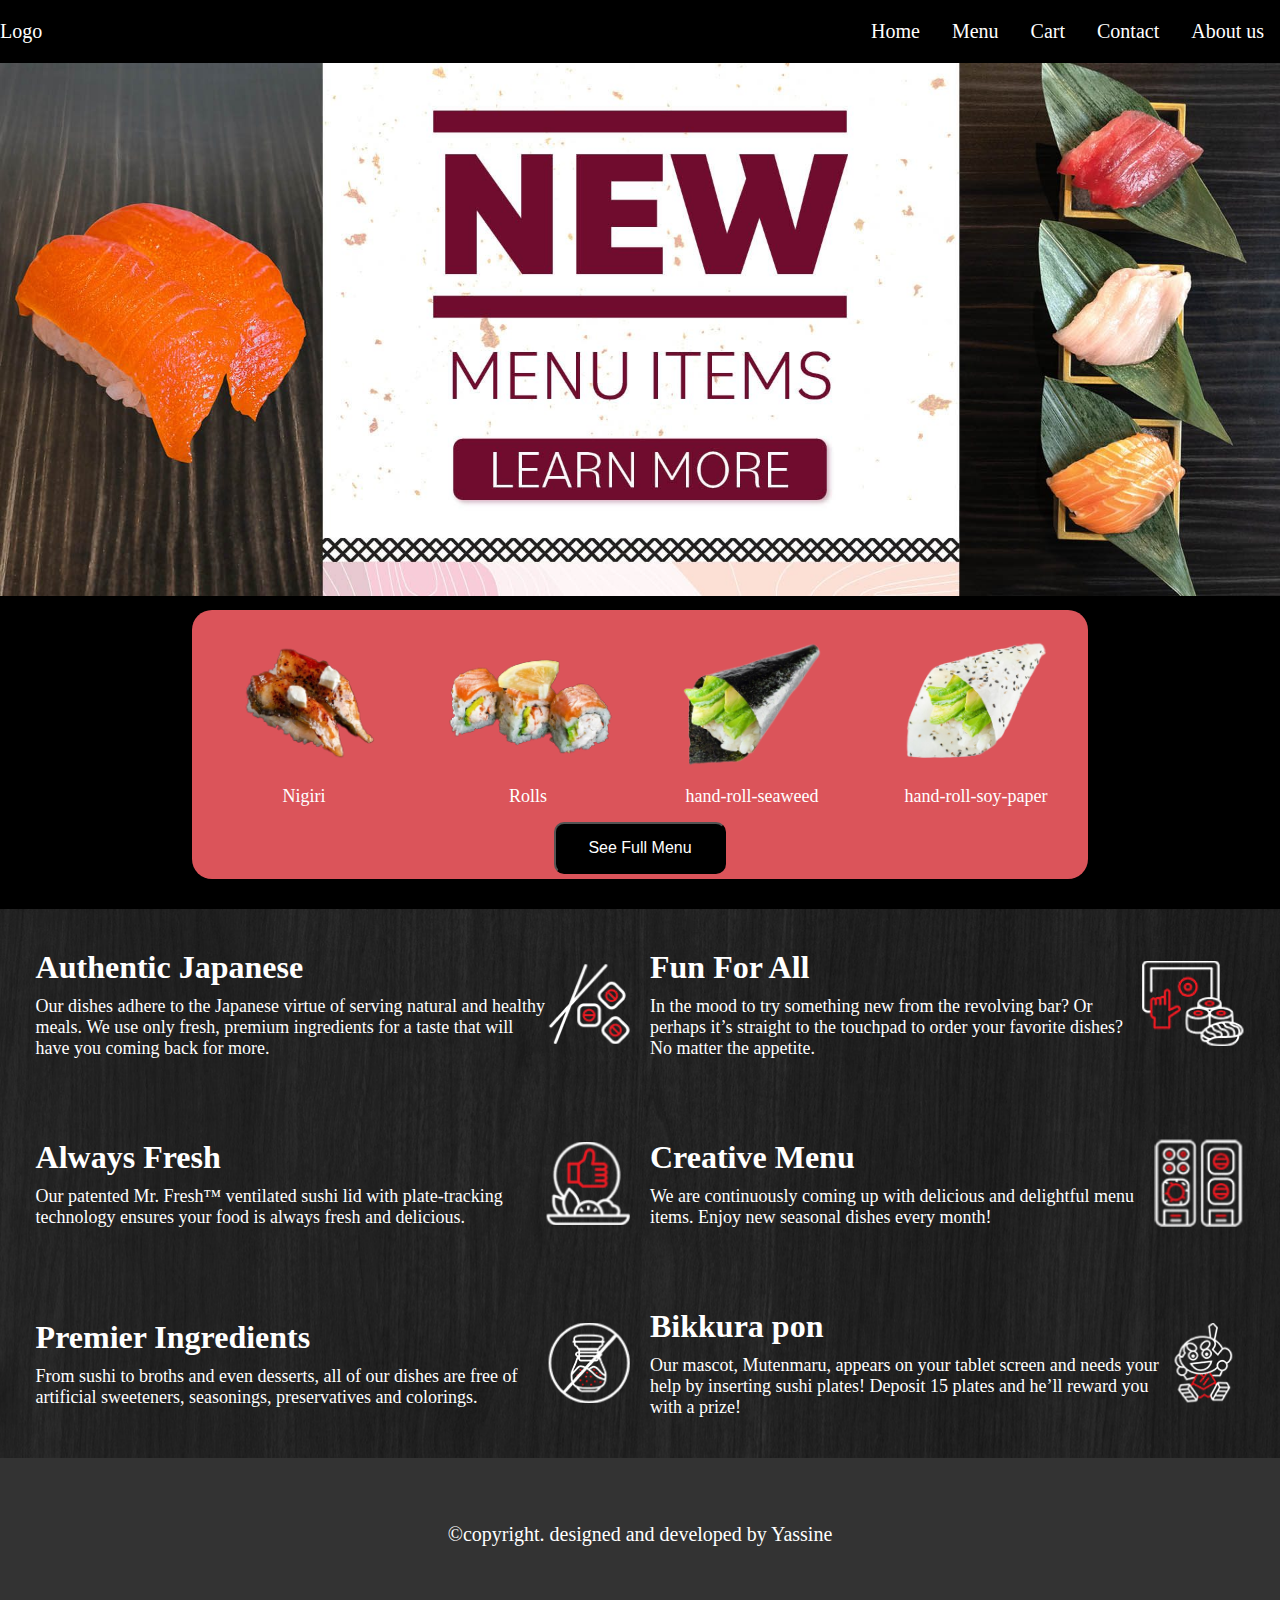
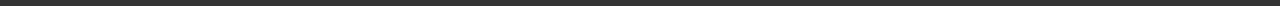
<file: index.html>
<!DOCTYPE html>  
<html>  
<head>  
    <meta charset="UTF-8">
    <meta http-equiv="X-UA-Compatible" content="IE=edge">
    <meta name="viewport" content="width=device-width, initial-scale=1.0"> 
    <link rel="stylesheet" href="styles.css">
    <title>  Hitaka Restaurant </title>   
</head>  
<body> 

    <div class="navbar">
        <div class="logo">
            <a href="./index.html">Logo</a>
        </div>

        <!-- media query houmburger button start -->
        <a href="#" class="toggle-button">
            <span class="bar"></span>
            <span class="bar"></span>
            <span class="bar"></span>
        </a>
            <!-- media query houmburger button end -->
            
        <div class="navbar-items">
            <ul>
                <li><a href="./index.html">Home</a></li>
                <li><a href="./Menu.html">Menu</a></li>
                <li><a href="./Cart.html">Cart</a></li>
                <li><a href="./Contact.html">Contact</a></li>
                <li><a href="./About us.html">About us</a></li>
            </ul>
        </div>
    </div>
        <a href="./Menu.html">
        <img class="events"   src="./Source/image/new-menu-item-home-banner.jpg" >
        </a>

        
        <div class="menu-category-cta-contain">
            <div class="menu-category-cta1" >
                <li id="sushi">
                <img src="./Source/image/menu/1.png" >
                <span>Nigiri</span></li>
            </div>
    
            <div class="menu-category-cta1">
                <li id="sides" >
                <img src="./Source/image/menu/9.png" >
                    <span>Rolls</span></li>
            </div>
    
            <div class="menu-category-cta1">
                <li id="soup">
                <img src="./Source/image/menu/17.png" >
                <span>hand-roll-seaweed</span></li>
            </div>
    
            <div class="menu-category-cta1">
                <li  id="desserts" >
                <img src="./Source/image/menu/25.png" >
                <span>hand-roll-soy-paper</span></li>
            </div>
            <a href="./Menu.html"> <button class="seeAll">See Full Menu</button></a>
        
        </div>
    
    <!-- TEST EXPERIENCE -->

<div class="Hitaka-experience-container">
        <div class="Hitaka-experience">
            
            <div class="Hitaka-experience-article">
                <img src="./Source/image/Home/authentic japanese.png" alt="Sushi" title="Sushi">
                <div class="content">
                    <H1>Authentic Japanese</H1>
                <p>Our dishes adhere to the Japanese virtue of serving natural and healthy meals. We use only fresh, premium ingredients for a taste that will have you coming back for more.</p>
                </div>
            </div>

            <div class="Hitaka-experience-article">
                <img src="./Source/image/Home/fun for all.png" alt="Sides" title="Sides">
                <div class="content">
                    <H1>Fun For All</H1>
                <p>In the mood to try something new from the revolving bar? Or perhaps it’s straight to the touchpad to order your favorite dishes? No matter the appetite.</p>
                </div>
            </div>

        </div>


        <div class="Hitaka-experience">

            <div class="Hitaka-experience-article">
                <img src="./Source/image/Home/always fresh.png" alt="Soup & Noodles" title="Soup & Noodles">
                <div class="content">
                    <H1>Always Fresh</H1>
                <p>Our patented Mr. Fresh™ ventilated sushi lid with plate-tracking technology ensures your food is always fresh and delicious.</p>
                </div>
            </div>

            <div class="Hitaka-experience-article">
                <img src="./Source/image/Home/creative menu.png" alt="Desserts" title="Desserts">
                <div class="content">
                    <H1>Creative Menu</H1>
                <p>We are continuously coming up with delicious and delightful menu items. Enjoy new seasonal dishes every month!</p>
                </div>
            </div>

        </div>

        <div class="Hitaka-experience">

            <div class="Hitaka-experience-article">
                <img src="./Source/image/Home/primier ingredients.png" alt="Soup & Noodles" title="Soup & Noodles">
                <div class="content">
                    <H1>Premier Ingredients</H1>
                <p>From sushi to broths and even desserts, all of our dishes are free of artificial sweeteners, seasonings, preservatives and colorings.</p>
                </div>
            </div>

            <div class="Hitaka-experience-article">
                <img src= "./Source/image/Home/hitaka pon.png    " alt="Desserts" title="Desserts">
                <div class="content">
                    <H1>Bikkura pon</H1>
                <p>Our mascot, Mutenmaru, appears on your tablet screen and needs your help by inserting sushi plates! Deposit 15 plates and he’ll reward you with a prize!</p>
                </div>
            </div>

        </div>

    </div>

    <div class="ft1">
        <P class="about-text2">
            ©copyright. designed and developed by Yassine
        </P>
        
    </div>

    <script src="humbergerbutton.js"></script>

</body>  
</html>
</file>
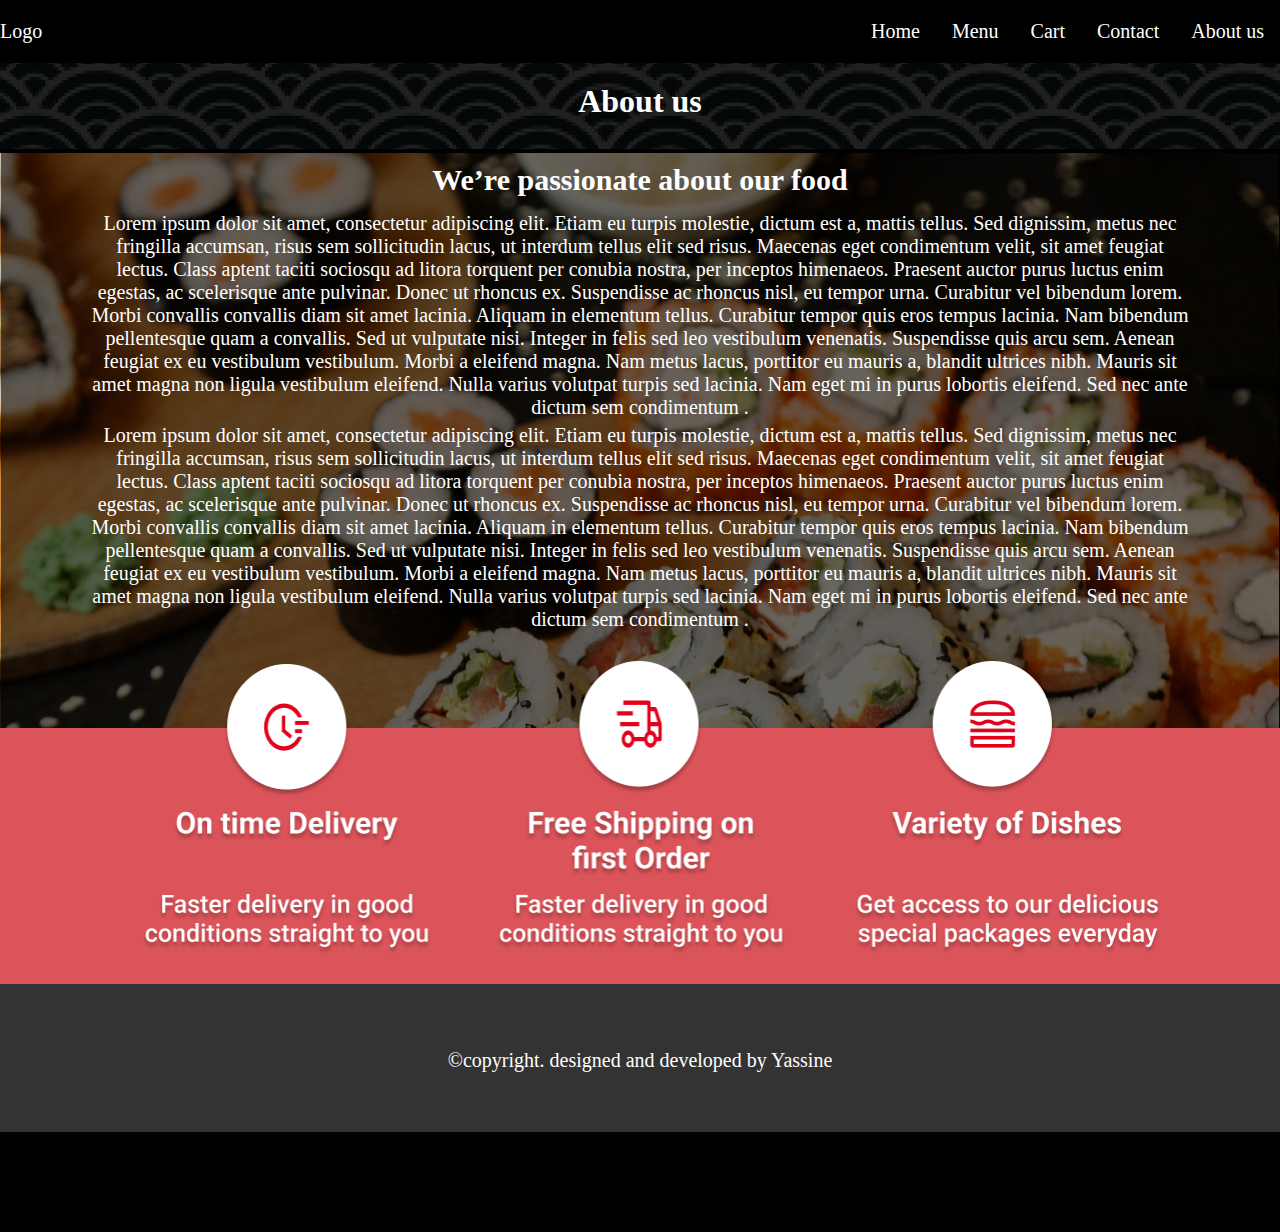
<file: About us.html>
<!DOCTYPE html>  
<html>  
<head>  
    <meta charset="UTF-8">
    <meta http-equiv="X-UA-Compatible" content="IE=edge">
    <meta name="viewport" content="width=device-width, initial-scale=1.0"> 
    <link rel="stylesheet" href="styles.css">
    <title>  Hitaka Restaurant </title>   
</head>  
<body> 

    <div class="navbar">
        <div class="logo">
            <a href="./index.html">Logo</a>
        </div>
        <!-- media query houmburger button start -->
        <a href="#" class="toggle-button">
            <span class="bar"></span>
            <span class="bar"></span>
            <span class="bar"></span>
        </a>
            <!-- media query houmburger button end -->
        <div class="navbar-items">
            <ul>
                <li><a href="./index.html">Home</a></li>
                <li><a href="./Menu.html">Menu</a></li>
                <li><a href="./Cart.html">Cart</a></li>
                <li><a href="./Contact.html">Contact</a></li>
                <li><a href="./About us.html">About us</a></li>
            </ul>
        </div>
    </div>

    <div class="banner">
        <h1 class="banner-text">About us</h1>
        <img class="banner-image"  src="./Source/image/nav bar.png">
        
    </div>
    

    <div class="about">
        <!-- <img, class="about-image" src="./Source/image/1.1.png"> -->
        <div class="about-box">
            <h3 class="about-text1">
                We’re passionate about our food
            </h3>

            <P class="about-text2">
                Lorem ipsum dolor sit amet, consectetur adipiscing elit. Etiam eu turpis molestie, dictum est a, mattis tellus. Sed dignissim, metus nec fringilla accumsan, risus sem sollicitudin lacus, ut interdum tellus elit sed risus. Maecenas eget condimentum velit, sit amet feugiat lectus. Class aptent taciti sociosqu ad litora torquent per conubia nostra, per inceptos himenaeos. Praesent auctor purus luctus enim egestas, ac scelerisque ante pulvinar. Donec ut rhoncus ex. Suspendisse ac rhoncus nisl, eu tempor urna. Curabitur vel bibendum lorem. Morbi convallis convallis diam sit amet lacinia. Aliquam in elementum tellus.
                Curabitur tempor quis eros tempus lacinia. Nam bibendum pellentesque quam a convallis. Sed ut vulputate nisi. Integer in felis sed leo vestibulum venenatis. Suspendisse quis arcu sem. Aenean feugiat ex eu vestibulum vestibulum. Morbi a eleifend magna. Nam metus lacus, porttitor eu mauris a, blandit ultrices nibh. Mauris sit amet magna non ligula vestibulum eleifend. Nulla varius volutpat turpis sed lacinia. Nam eget mi in purus lobortis eleifend. Sed nec ante dictum sem condimentum .

            </P>
            <P class="about-text2">
                Lorem ipsum dolor sit amet, consectetur adipiscing elit. Etiam eu turpis molestie, dictum est a, mattis tellus. Sed dignissim, metus nec fringilla accumsan, risus sem sollicitudin lacus, ut interdum tellus elit sed risus. Maecenas eget condimentum velit, sit amet feugiat lectus. Class aptent taciti sociosqu ad litora torquent per conubia nostra, per inceptos himenaeos. Praesent auctor purus luctus enim egestas, ac scelerisque ante pulvinar. Donec ut rhoncus ex. Suspendisse ac rhoncus nisl, eu tempor urna. Curabitur vel bibendum lorem. Morbi convallis convallis diam sit amet lacinia. Aliquam in elementum tellus.
                Curabitur tempor quis eros tempus lacinia. Nam bibendum pellentesque quam a convallis. Sed ut vulputate nisi. Integer in felis sed leo vestibulum venenatis. Suspendisse quis arcu sem. Aenean feugiat ex eu vestibulum vestibulum. Morbi a eleifend magna. Nam metus lacus, porttitor eu mauris a, blandit ultrices nibh. Mauris sit amet magna non ligula vestibulum eleifend. Nulla varius volutpat turpis sed lacinia. Nam eget mi in purus lobortis eleifend. Sed nec ante dictum sem condimentum .

            </P>
            
          
        </div>
        <div class="our-service">
            <img src="./Source/WHAT WE OFFER.png">
        </div>
        
    
    </div>
    
    <footer class="ft">
        <P class="about-text2">
            ©copyright. designed and developed by Yassine
        </P>
        
    </footer>
   

   

   


    <script src="humbergerbutton.js"></script>

</body>  
</html>
</file>
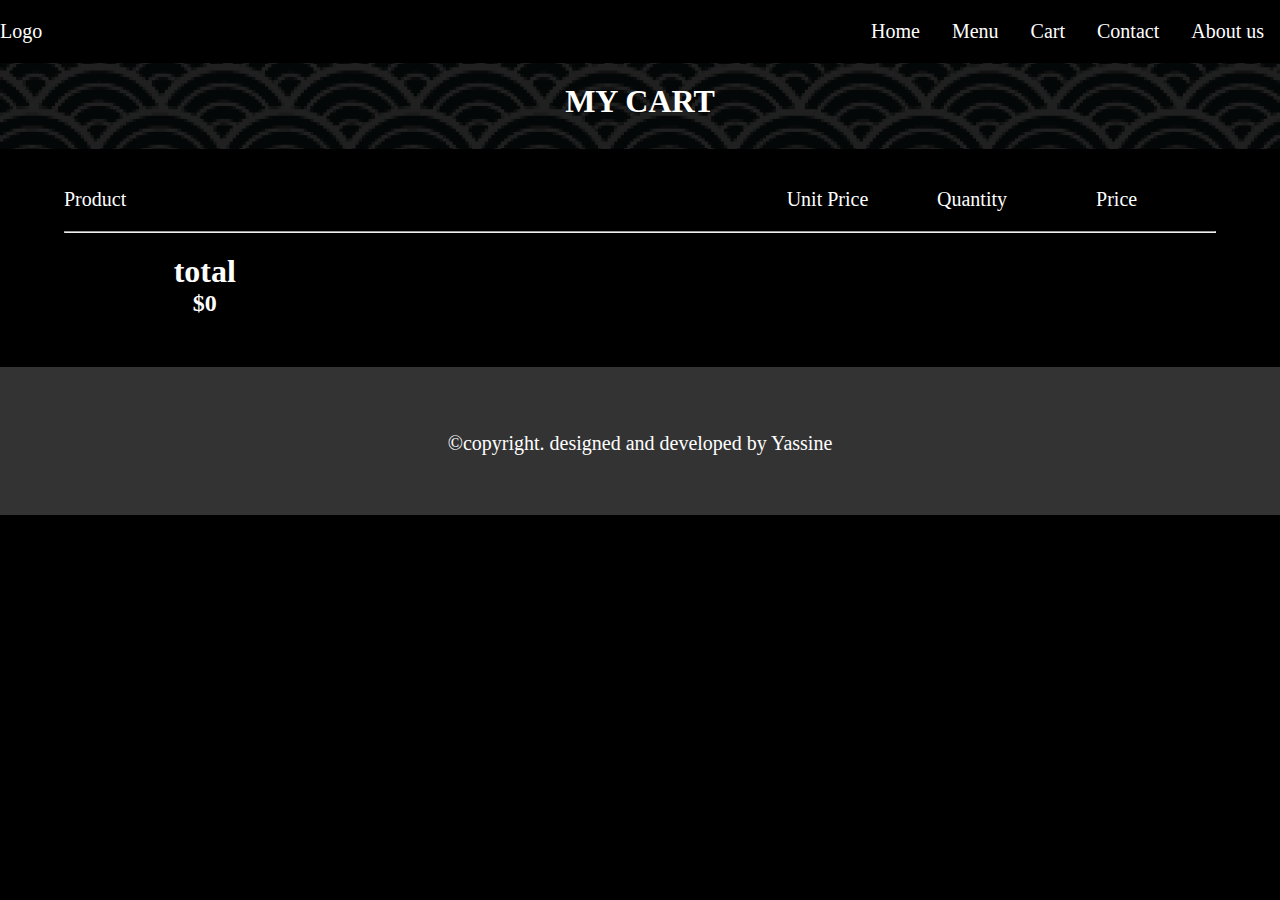
<file: Cart.html>
<!DOCTYPE html>  
<html>  
<head>  
    <meta charset="UTF-8">
    <meta http-equiv="X-UA-Compatible" content="IE=edge">
    <meta name="viewport" content="width=device-width, initial-scale=1.0"> 
    <link rel="stylesheet" href="styles.css">
    <title>  Hitaka Restaurant </title>   
</head>  
<body> 

    <div class="navbar">
        <div class="logo">
            <a href="./index.html">Logo</a>
        </div>

        <!-- media query houmburger button start -->
        <a href="#" class="toggle-button">
            <span class="bar"></span>
            <span class="bar"></span>
            <span class="bar"></span>
        </a>
            <!-- media query houmburger button end -->
            
        <div class="navbar-items">
            <ul>
                <li><a href="./index.html">Home</a></li>
                <li><a href="./Menu.html">Menu</a></li>
                <li><a href="./Cart.html">Cart</a></li>
                <li><a href="./Contact.html">Contact</a></li>
                <li><a href="./About us.html">About us</a></li>
            </ul>
        </div>
    </div>

    <div class="banner">
        <h1 class="banner-text">MY CART</h1>
        <img class="banner-image"  src="./Source/image/nav bar.png">
        
    </div>



    <div class="shoping-cart-container">
        <div class="top-side">
            <div class="product">
                <p>Product</p>
            </div>

            <div class="right-side">
                <div class="unit-price">
                    <p>Unit Price</p>
                </div>

                <div class="quantity">
                    <p>Quantity</p>
                </div>


                <div class="price">
                    <p>Price</p>
                </div>
                <div class="delete">
                </div>
            </div>

        </div>

        <hr>
    </div>


    <div id="cart-items">
   
    </div>

    <div class="total-price">
        <div class="price">
            <h1 style="color: white;">total</h1>
            <h2 style="color: white;">$<span id="total-price">0</span></h2>
        </div>

    </div>  

    <div class="ft1">
        <P class="about-text2">
            ©copyright. designed and developed by Yassine
        </P>
        
    </div>

        
    <script src="cart.js"></script>
    <script src="humbergerbutton.js"></script>
</body>  
</html>
</file>
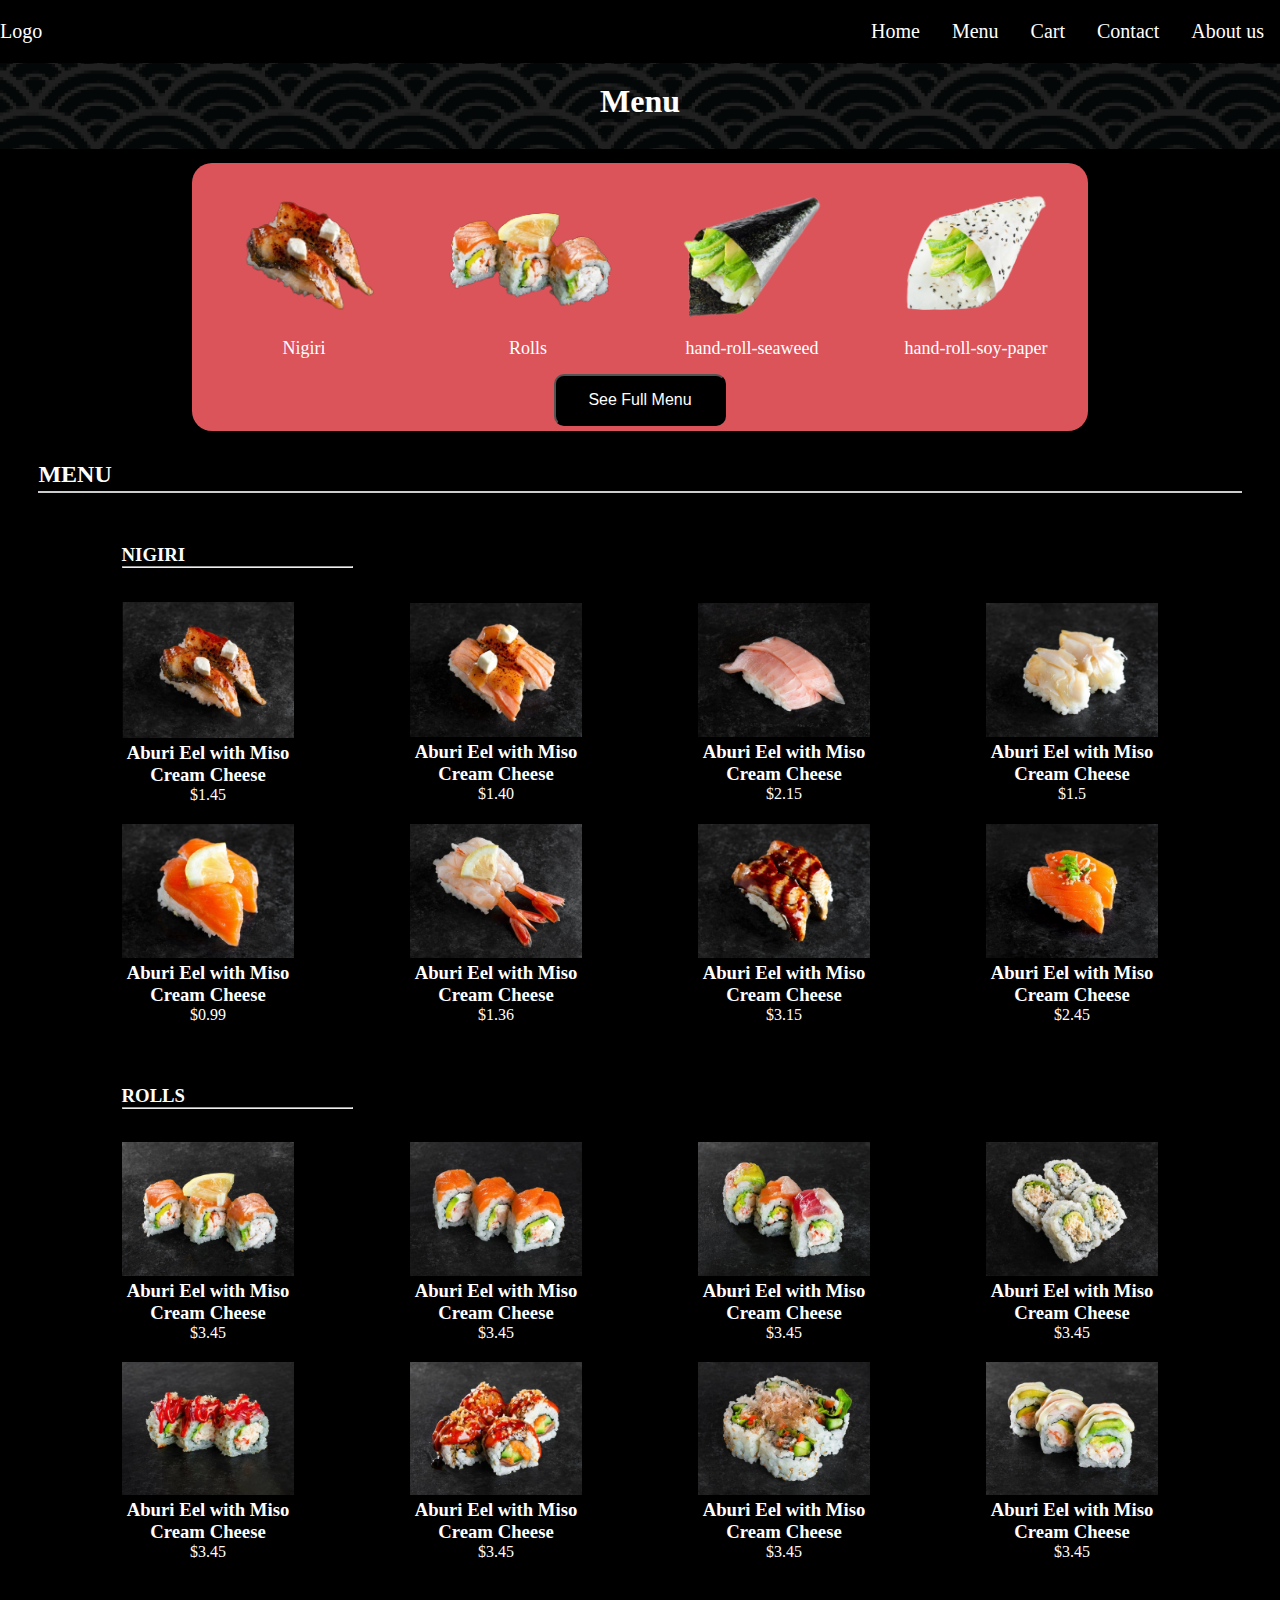
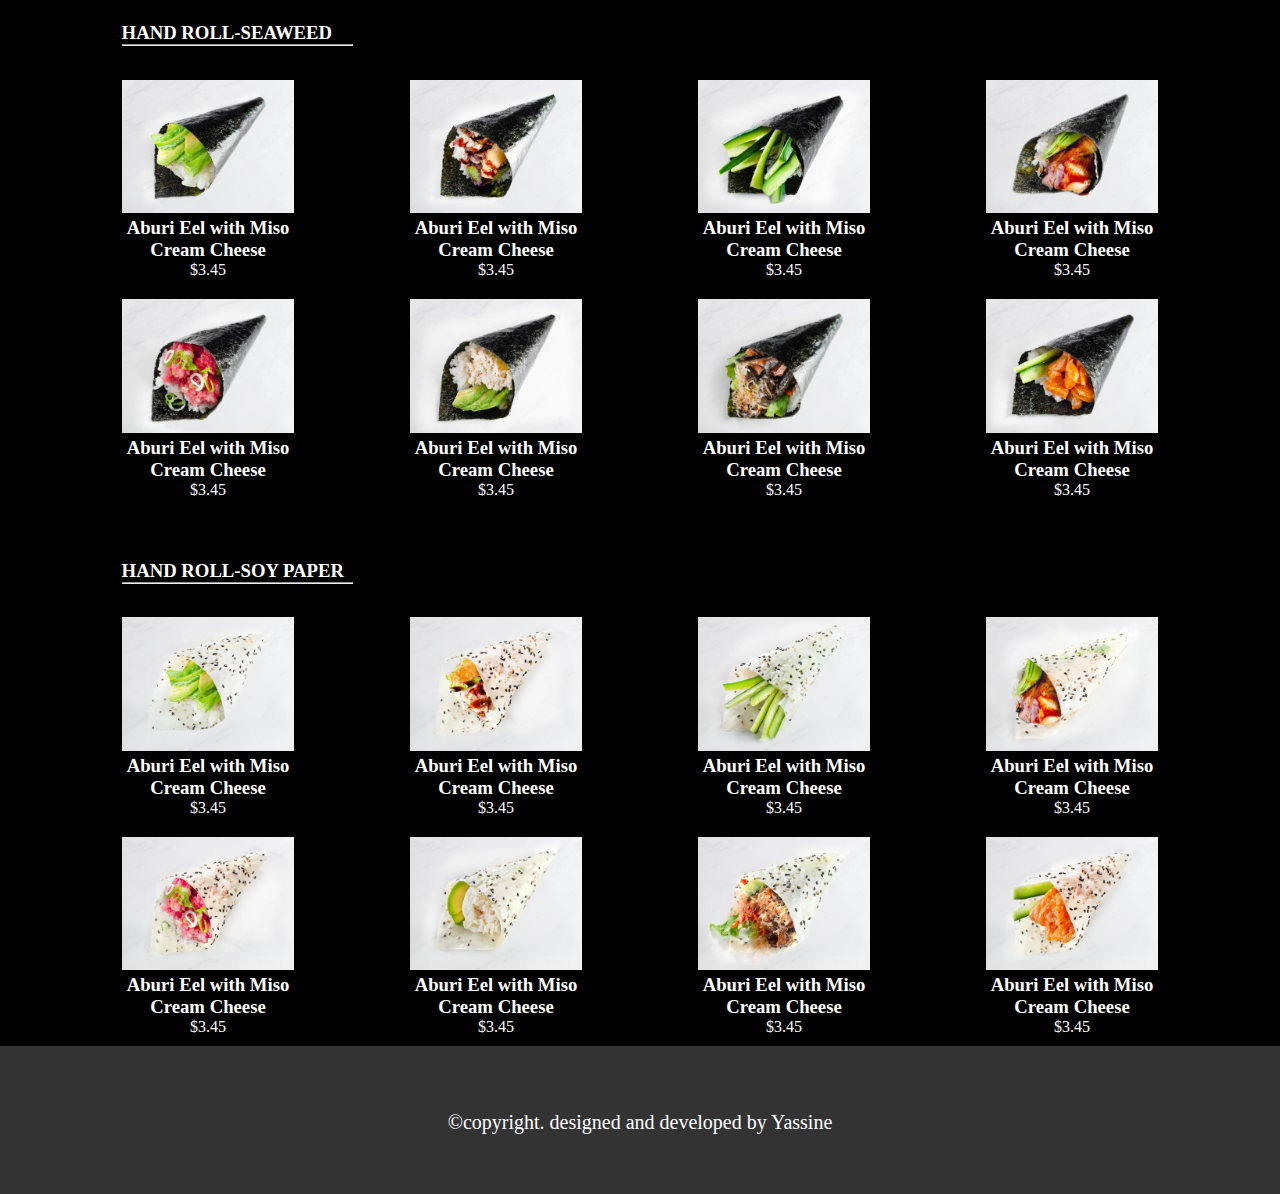
<file: Menu.html>
<!DOCTYPE html>  
<html>  
<head>  
    <meta charset="UTF-8">
    <meta http-equiv="X-UA-Compatible" content="IE=edge">
    <meta name="viewport" content="width=device-width, initial-scale=1.0"> 
    <link rel="stylesheet" href="styles.css">
    <title>  Hitaka Restaurant </title>   
</head>  
<body> 

    <div class="navbar">
        <div class="logo">
            <a href="./index.html">Logo</a>
        </div>

        <!-- media query houmburger button start -->
        <a href="#" class="toggle-button">
            <span class="bar"></span>
            <span class="bar"></span>
            <span class="bar"></span>
        </a>
            <!-- media query houmburger button end -->
            
        <div class="navbar-items">
            <ul>
                <li><a href="./index.html">Home</a></li>
                <li><a href="./Menu.html">Menu</a></li>
                <li><a href="./Cart.html">Cart</a></li> 
                <li><a href="./Contact.html">Contact</a></li>
                <li><a href="./About us.html">About us</a></li>
                
            </ul>
        </div>
    </div>

    <div class="banner">
        <h1 class="banner-text">Menu</h1>
        <img class="banner-image"  src="./Source/image/nav bar.png">
        
    </div>

    <div class="menu-category-cta-contain">
        <div class="menu-category-cta" >
            <li id="sushi">
            <img src="./Source/image/menu/1.png" >
            <span>Nigiri</span></li>
        </div>

        <div class="menu-category-cta">
            <li id="sides" >
            <img src="./Source/image/menu/9.png" >
                <span>Rolls</span></li>
        </div>

        <div class="menu-category-cta">
            <li id="soup">
            <img src="./Source/image/menu/17.png" >
            <span>hand-roll-seaweed</span></li>
        </div>

        <div class="menu-category-cta">
            <li  id="desserts" >
            <img src="./Source/image/menu/25.png" >
            <span>hand-roll-soy-paper</span></li>
        </div>
        <button class="seeAll">See Full Menu</button>
    
    </div>


     <!-- multiple type of sushi -->
    <div class="Category-of-food">
        <h2 style="color:white">MENU</h2>
        <hr>
    </div>


     <!-- NIGIRI -->

    <div class="type-of-food nigiri1">
        <h3>NIGIRI</h3>
        <hr>
    </div>

    <div class="food nigiri">
        
        <div class="box all nigiri" >
            <div class="food-container">
                <div class="food-image">
                    <img calss="imgsrc" src="./Source/image/menu-items/1.png" alt="">
                    <a class="cart cart1">Add To Cart</a>
                    <input type="hidden" value="15" />
                </div>

                <div class="food-name">
                    <h3 style="color:white ;">Aburi Eel with Miso Cream Cheese</h3>
                    <section style="color:white ;"> $1.45</section>
                </div>
            </div>

        </div>

        <div class="box all nigiri" >
            <div class="food-container">
                <div class="food-image">
                    <img src="./Source/image/menu-items/2.png" alt="">
                    <a class="cart cart1">Add To Cart</a>
                    <input type="hidden" value="15" />
                </div>

                <div class="food-name">
                    <h3 style="color:white ;">Aburi Eel with Miso Cream Cheese</h3>
                    <section style="color:white ;"> $1.40</section>
                </div>
            </div>
        </div>

        <div class="box all nigiri" >
            <div class="food-container">
                <div class="food-image">
                    <img src="./Source/image/menu-items/3.png" alt="">
                    <a class="cart cart1">Add To Cart</a>
                    <input type="hidden" value="15" />
                </div>

                <div class="food-name">
                    <h3 style="color:white ;">Aburi Eel with Miso Cream Cheese</h3>
                    <section style="color:white ;"> $2.15</section>
                </div>
            </div>

        </div>

        <div class="box all nigiri" >
            <div class="food-container">
                <div class="food-image">
                    <img src="./Source/image/menu-items/4.png" alt="">
                    <a class="cart cart1">Add To Cart</a>
                    <input type="hidden" value="15" />
                </div>

                <div class="food-name">
                    <h3 style="color:white ;">Aburi Eel with Miso Cream Cheese</h3>
                    <section style="color:white ;"> $1.5</section>
                </div>
            </div>
        </div>

        <div class="box all nigiri" >
            <div class="food-container">
                <div class="food-image">
                    <img src="./Source/image/menu-items/5.png" alt="">
                    <a class="cart cart1">Add To Cart</a>
                    <input type="hidden" value="15" />
                </div>

                <div class="food-name">
                    <h3 style="color:white ;">Aburi Eel with Miso Cream Cheese</h3>
                    <section style="color:white ;"> $0.99</section>
                </div>
            </div>
        </div>

        <div class="box all nigiri" >
            <div class="food-container">
                <div class="food-image">
                    <img src="./Source/image/menu-items/6.png" alt="">
                    <a class="cart cart1">Add To Cart</a>
                    <input type="hidden" value="15" />
                </div>

                <div class="food-name">
                    <h3 style="color:white ;">Aburi Eel with Miso Cream Cheese</h3>
                    <section style="color:white ;"> $1.36</section>
                </div>
             </div>

        </div>

        <div class="box all nigiri" >
            <div class="food-container">
                <div class="food-image">
                    <img src="./Source/image/menu-items/7.png" alt="">
                    <a class="cart cart1">Add To Cart</a>
                    <input type="hidden" value="15" />
                </div>

                <div class="food-name">
                    <h3 style="color:white ;">Aburi Eel with Miso Cream Cheese</h3>
                    <section style="color:white ;"> $3.15</section>
                </div>
            </div>
        </div>

        <div class="box all sushi" >
            <div class="food-container">
                <div class="food-image">
                    <img src="./Source/image/menu-items/8.png" alt="">
                    <a class="cart cart1">Add To Cart</a>
                    <input type="hidden" value="15" />
                </div>

                <div class="food-name">
                    <h3 style="color:white ;">Aburi Eel with Miso Cream Cheese</h3>
                    <section style="color:white ;"> $2.45</section>
                </div>
            </div>
        </div>

    </div>


    <!-- ROllS -->

        <div class="type-of-food rolls1">
            <h3>ROLLS</h3>
            <hr>
        </div>

    <div class="food rolls">

       

        <div class="box all sides">
            <div class="food-container">
                <div class="food-image">
                <img src="./Source/image/menu-items/9.png" alt="">
                <a class="cart cart1">Add To Cart</a>
                    <input type="hidden" value="15" />
            </div>

            <div class="food-name">
                <h3 style="color:white ;">Aburi Eel with Miso Cream Cheese</h3>
                <section style="color:white ;"> $3.45</section>
                </div>
            </div>
        </div>

        <div class="box all sides">
            <div class="food-container">
                <div class="food-image">
                <img src="./Source/image/menu-items/10.png" alt="">
                <a class="cart cart1">Add To Cart</a>
                    <input type="hidden" value="15" />
            </div>

            <div class="food-name">
                <h3 style="color:white ;">Aburi Eel with Miso Cream Cheese</h3>
                <section style="color:white ;"> $3.45</section>
                </div>
            </div>
        </div>

        <div class="box all sides">
            <div class="food-container">
                <div class="food-image">
                <img src="./Source/image/menu-items/11.png" alt="">
                <a class="cart cart1">Add To Cart</a>
                    <input type="hidden" value="15" />
            </div>

            <div class="food-name">
                <h3 style="color:white ;">Aburi Eel with Miso Cream Cheese</h3>
                <section style="color:white ;"> $3.45</section>
                </div>
            </div>
        </div>

        <div class="box all sides">
            <div class="food-container">
                <div class="food-image">
                <img src="./Source/image/menu-items/12.png" alt="">
                <a class="cart cart1">Add To Cart</a>
                    <input type="hidden" value="15" />
            </div>

            <div class="food-name">
                <h3 style="color:white ;">Aburi Eel with Miso Cream Cheese</h3>
                <section style="color:white ;"> $3.45</section>
                </div>
            </div>
        </div>

        <div class="box all sides">
            <div class="food-container">
                <div class="food-image">
                <img src="./Source/image/menu-items/13.png" alt="">
                <a class="cart cart1">Add To Cart</a>
                    <input type="hidden" value="15" />
            </div>

            <div class="food-name">
                <h3 style="color:white ;">Aburi Eel with Miso Cream Cheese</h3>
                <section style="color:white ;"> $3.45</section>
                </div>
            </div>
        </div>

        <div class="box all sides">
            <div class="food-container">
                <div class="food-image">
                <img src= "./Source/image/menu-items/14.png" alt="">
                <a class="cart cart1">Add To Cart</a>
                    <input type="hidden" value="15" />
            </div>

            <div class="food-name">
                <h3 style="color:white ;">Aburi Eel with Miso Cream Cheese</h3>
                <section style="color:white ;"> $3.45</section>
                </div>
            </div>
        </div>

        <div class="box all sides">
            <div class="food-container">
                <div class="food-image">
                <img src="./Source/image/menu-items/15.png" alt="">
                <a class="cart cart1">Add To Cart</a>
                    <input type="hidden" value="15" />
            </div>

            <div class="food-name">
                <h3 style="color:white ;">Aburi Eel with Miso Cream Cheese</h3>
                <section style="color:white ;"> $3.45</section>
                </div>
            </div>
        </div>

        <div class="box all sides">
            <div class="food-container">
                <div class="food-image">
                <img src="./Source/image/menu-items/16.png" alt="">
                <a class="cart cart1">Add To Cart</a>
                    <input type="hidden" value="15" />
            </div>

            <div class="food-name">
                <h3 style="color:white ;">Aburi Eel with Miso Cream Cheese</h3>
                <section style="color:white ;"> $3.45</section>
                </div>
            </div>
        </div>

    </div>


    <!-- HAND ROLL -SEAWEED -->

    <div class="type-of-food hand-roll-seaweed1">
        <h3>HAND ROLL-SEAWEED</h3>
        <hr>
    </div>

    <div class="food hand-roll-seaweed" >
        
        <div class="box all soup">
            <div class="food-container">
                <div class="food-image">
                <img src="./Source/image/menu-items/17.png" alt="">
                <a class="cart cart1">Add To Cart</a>
                    <input type="hidden" value="15" />
            </div>

            <div class="food-name">
                <h3 style="color:white ;">Aburi Eel with Miso Cream Cheese</h3>
                <section style="color:white ;"> $3.45</section>
                </div>
            </div>
        </div>

        <div class="box all soup">
            <div class="food-container">
                <div class="food-image">
                <img src="./Source/image/menu-items/18.png" alt="">
                <a class="cart cart1">Add To Cart</a>
                    <input type="hidden" value="15" />
            </div>

            <div class="food-name">
                <h3 style="color:white ;">Aburi Eel with Miso Cream Cheese</h3>
                <section style="color:white ;"> $3.45</section>
                </div>
            </div>
        </div>

        <div class="box all soup">
            <div class="food-container">
                <div class="food-image">
                <img src="./Source/image/menu-items/19.png" alt="">
                <a class="cart cart1">Add To Cart</a>
                    <input type="hidden" value="15" />
            </div>

            <div class="food-name">
                <h3 style="color:white ;">Aburi Eel with Miso Cream Cheese</h3>
                <section style="color:white ;"> $3.45</section>
                </div>
            </div>
        </div>

        <div class="box all soup">
            <div class="food-container">
                <div class="food-image">
                <img src="./Source/image/menu-items/20.png" alt="">
                <a class="cart cart1">Add To Cart</a>
                    <input type="hidden" value="15" />
            </div>

            <div class="food-name">
                <h3 style="color:white ;">Aburi Eel with Miso Cream Cheese</h3>
                <section style="color:white ;"> $3.45</section>
                </div>
            </div>
        </div>

        <div class="box all soup">
            <div class="food-container">
                <div class="food-image">
                <img src="./Source/image/menu-items/21.png" alt="">
                <a class="cart cart1">Add To Cart</a>
                    <input type="hidden" value="15" />
            </div>

            <div class="food-name">
                <h3 style="color:white ;">Aburi Eel with Miso Cream Cheese</h3>
                <section style="color:white ;"> $3.45</section>
                </div>
            </div>
        </div>

        <div class="box all soup">
            <div class="food-container">
                <div class="food-image">
                <img src="./Source/image/menu-items/22.png" alt="">
                <a class="cart cart1">Add To Cart</a>
                    <input type="hidden" value="15" />
            </div>

            <div class="food-name">
                <h3 style="color:white ;">Aburi Eel with Miso Cream Cheese</h3>
                <section style="color:white ;"> $3.45</section>
                </div>
            </div>
        </div>

        <div class="box all soup">
            <div class="food-container">
                <div class="food-image">
                <img src="./Source/image/menu-items/23.png" alt="">
                <a class="cart cart1">Add To Cart</a>
                    <input type="hidden" value="15" />
            </div>

            <div class="food-name">
                <h3 style="color:white ;">Aburi Eel with Miso Cream Cheese</h3>
                <section style="color:white ;"> $3.45</section>
                </div>
            </div>
        </div>

        <div class="box all soup">
            <div class="food-container">
                <div class="food-image">
                <img src="./Source/image/menu-items/24.png" alt="">
                <a class="cart cart1">Add To Cart</a>
                    <input type="hidden" value="15" />
            </div>

            <div class="food-name">
                <h3 style="color:white ;">Aburi Eel with Miso Cream Cheese</h3>
                <section style="color:white ;"> $3.45</section>
                </div>
            </div>
        </div>

    </div>


    <!-- HAND ROLL -SOY PAPER -->

        <div class="type-of-food hand-roll-soy-paper1">
            <h3>HAND ROLL-SOY PAPER</h3>
            <hr>
        </div>

    <div class="food hand-roll-soy-paper">      

       

        <div class="box all desserts">
            <div class="food-container">
                <div class="food-image">
                <img src="./Source/image/menu-items/25.png" alt="">
                <a class="cart cart1">Add To Cart</a>
                    <input type="hidden" value="15" />
            </div>

            <div class="food-name">
                <h3 style="color:white ;">Aburi Eel with Miso Cream Cheese</h3>
                <section style="color:white ;"> $3.45</section>
                </div>
            </div>
        </div>

        <div class="box all desserts">
            <div class="food-container">
                <div class="food-image">
                <img src="./Source/image/menu-items/26.png" alt="">
                <a class="cart cart1">Add To Cart</a>
                    <input type="hidden" value="15" />
            </div>

            <div class="food-name">
                <h3 style="color:white ;">Aburi Eel with Miso Cream Cheese</h3>
                <section style="color:white ;"> $3.45</section>
                </div>
            </div>
        </div>

        <div class="box all desserts">
            <div class="food-container">
                <div class="food-image">
                <img src="./Source/image/menu-items/27.png" alt="">
                <a class="cart cart1">Add To Cart</a>
                    <input type="hidden" value="15" />
            </div>

            <div class="food-name">
                <h3 style="color:white ;">Aburi Eel with Miso Cream Cheese</h3>
                <section style="color:white ;"> $3.45</section>
                </div>
            </div>
        </div>

        <div class="box all desserts">
            <div class="food-container">
                <div class="food-image">
                <img src="./Source/image/menu-items/28.png" alt="">
                <a class="cart cart1">Add To Cart</a>
                    <input type="hidden" value="15" />
            </div>

            <div class="food-name">
                <h3 style="color:white ;">Aburi Eel with Miso Cream Cheese</h3>
                <section style="color:white ;"> $3.45</section>
                </div>
            </div>
        </div>

        <div class="box all desserts">
            <div class="food-container">
                <div class="food-image">
                <img src="./Source/image/menu-items/29.png" alt="">
                <a class="cart cart1">Add To Cart</a>
                    <input type="hidden" value="15" />
            </div>

            <div class="food-name">
                <h3 style="color:white ;">Aburi Eel with Miso Cream Cheese</h3>
                <section style="color:white ;"> $3.45</section>
                </div>
            </div>
        </div>

        <div class="box all desserts">
            <div class="food-container">
                <div class="food-image">
                <img src="./Source/image/menu-items/30.png" alt="">
                <a class="cart cart1">Add To Cart</a>
                    <input type="hidden" value="15" />
            </div>

            <div class="food-name">
                <h3 style="color:white ;">Aburi Eel with Miso Cream Cheese</h3>
                <section style="color:white ;"> $3.45</section>
                </div>
            </div>
        </div>

        <div class="box all desserts">
            <div class="food-container">
                <div class="food-image">
                <img src="./Source/image/menu-items/31.png" alt="">
                <a class="cart cart1">Add To Cart</a>
                    <input type="hidden" value="15" />
            </div>

            <div class="food-name">
                <h3 style="color:white ;">Aburi Eel with Miso Cream Cheese</h3>
                <section style="color:white ;"> $3.45</section>
                </div>
            </div>
        </div>

        <div class="box all desserts">
            <div class="food-container">
                <div class="food-image">
                <img src="./Source/image/menu-items/32.png" alt="">
                <a class="cart cart1">Add To Cart</a>
                    <input type="hidden" value="15" />
            </div>

            <div class="food-name">
                <h3 style="color:white ;">Aburi Eel with Miso Cream Cheese</h3>
                <section style="color:white ;"> $3.45</section>
                </div>
            </div>
        </div>

    </div>


    <div class="ft1">
        <P class="about-text2">
            ©copyright. designed and developed by Yassine
        </P>
        
    </div>



    <script src="main.js"></script>
    <script src="humbergerbutton.js"></script>
</body>  
</html>
</file>
<file: styles.css>
*{
  margin: 0;
  padding: 0;
  box-sizing: border-box;
}
body {    
    background-color: rgb(0, 0, 0);
  
}  


.navbar{
  display: flex;
  justify-content: space-between;
  align-items: center;
  padding-top: 20px;
  padding-bottom: 20px

}

.logo a{
  color: white;
  text-decoration: none;
  font-size: 20px;
}


.navbar-items ul {
  display: flex;
  color: white;
}

.navbar-items li {
  display: inline;
  float:right;
  list-style: none;
}


.navbar-items a {
        
  color: white;
  text-align: center;
  font-size: 20px;
  padding: 14px 16px;
  text-decoration: none;
}
         
.navbar-items a:hover:not(.active) {
  background-color: rgb(238, 153, 153);
}
.banner-image{
  width: 100%;
  height: 86px; ;
}

.banner-text{
  position: absolute;
  color: white;
  text-align: center;
  width: 100%;
  padding-top: 20px;
}


.about-image{
  width: 100%;
  height: 100%;
}

.about-box{
  padding-bottom: 120px;
  background-image: url("./Source/image/1.1.png");

}

.about {
  width: 100%;
  height: fit-content;
}

.about-text1{
  font-size: 30px;
  color: white;
  text-align: center;
  width: 100%;
  padding-top: 10px;
  padding-bottom: 10px;
}


.about-text2{
  font-size: 20px;
  padding-right: 7%;
  padding-left: 7%;
  color: white;
  text-align: center;
  width: 100%;
  padding-top: 5px;
}

.our-service{
  /* background-image: url(./Source/WHAT\ WE\ OFFER.png); */
  width: 100%;
  transform: translateY(-90px);
  }
  .our-service img{
    width: 100%;
  }

.ft {
  background-color: #333333;
  padding: 60px;
  transform: translateY(-100px);

}

.ft1 {
  background-color: #333333;
  padding: 60px;

}

.events {
 width: 100%;
 height: auto;
}

/* Today content aded */

.menu-category-cta-contain {
  background-color: #DB545A;
  display: flex;
  flex-wrap: wrap;
  justify-content: center;
  text-align: center;
  width: 70%;
  margin: 10px auto 30px;
  align-items: flex-end;
  border-radius: 20px;

}

.menu-category-cta li img {width: 100%;}
/* 
.menu-category-cta li img:hover {

    width: 160px;

    overflow: hidden;

    margin: 0 auto;

} */

.menu-category-cta {

  padding: 10px;
  width: 25%;
}
.menu-category-cta span {
  display: block;
  text-align: center;
  color: white;
  font-size: 18px;

}

.menu-category-cta li {
  list-style-type: none;
  cursor: pointer;

}
.menu-category-cta1 li img {width: 100%;}



.menu-category-cta1 {

  padding: 10px;
  width: 25%;
}
.menu-category-cta1 span {
  display: block;
  text-align: center;
  color: white;
  font-size: 18px;

}

.menu-category-cta1 li {
  list-style-type: none;

}



.seeAll {
  background-color: #000;
  border-radius: 10px;
  color: white;
  padding: 15px 32px;
  font-size: 16px;
  margin: 5px auto;
  cursor: pointer;
}


/* Hitaka-experience */

.Hitaka-experience-container {
  background: url(./Source/image/Home/Hitak\ Experience\ BG.png);
  display: flex;
  flex-wrap: wrap;
}
.Hitaka-experience {
  display: flex;
  flex-wrap: wrap;
  justify-content: center;
  text-align: right;
  width: 100%;
  margin: 30px auto 30px;
  padding-right: 2%;
  padding-left: 2%;
  /* align-items: flex-end; */

}

.Hitaka-experience-article{
  display: flex;
  justify-content: center;
  align-items: center;
  flex-direction: row-reverse;
  
}

.Hitaka-experience-article img {
  width: 25%;
}



.Hitaka-experience-article {

  padding: 10px;
  width: 50%;
}
.Hitaka-experience-article p {
  display: block;
  text-align: left;
  color: white;
  font-size: 18px;

}
.Hitaka-experience-article h1 {
  color: white;
  text-align: left;
  padding-bottom: 2%;
 
 }

 /* menu */

 .food{
  display:flex;
  justify-content: space-between;
  align-items: center;
  flex-wrap: wrap;
   padding-left: 5%;
  padding-right: 5%;
 }

 .box{
  width: 25%;
  padding: 10px;
  justify-content: space-between;
  align-items: center;
  padding-left: 5%;
  padding-right: 5%;

 }

 .box .food-image{
  position: relative;
  width: 100%;
 }
 .food-image img{
  width: 100%;
 }

 .food-name{
  width: 100%;
  text-align: center;
 }

 .Category-of-food{
  padding-left: 3%;
  padding-right: 3%;
 }

 .Category-of-food h2{
  color: white;
 }
 
 .Category-of-food hr{
  height: 2px;
  background-color: #ccc;
  color: #ccc;
  width: 100%;
  margin-top: 3px;
  border:none;

 }

 .type-of-food{
  color: white;
  padding-left: 9.5%;
  margin-top: 4%;
 }

 .type-of-food hr{
  width: 20%;
  margin-bottom: 2%;
 }



   /* CART */


   .shoping-cart-container{
    padding-left: 5%;
    padding-right: 5%;
  }


   .top-side{
    display: flex;
    justify-content: space-between;
    align-items: center;
    padding-top: 3%;
    padding-bottom: 20px

  
  }
  
  .top-side p{
    color: white;
    text-decoration: none;
    font-size: 20px;
  }

  .right-side{
    width: 50%;
    display: flex;
    justify-content: space-between;
    align-items: center;
  }
  

  /* product-aded-containair */

  .product-container{
    display: flex;
    justify-content: space-between;
    align-items: center;
    padding-top: 3%;
    padding-bottom: 20px

  
  }
  
  .product-container p{
    color: white;
    text-decoration: none;
    font-size: 20px;
  }

  .right-side{
    width: 40%;
    display: flex;
    justify-content: space-between;
    align-items: center;
  }

  .unit-price{
    width: 32%;
    text-align: center;

  }
  .quantity{
    width: 32%;
    text-align: center;
 
  }
  .price{
    width: 32%;
    text-align: center;
  }

  .delete{
    width: 6%;
  }

  .delete img{
    width: 100%;
  }



  .product
  {
    display: flex;
    align-items: center;
    width:60%;
  }
  .product-image{
    width: 15%;

  }

  .product-image img{
    width: 100%;
  }

  .product-title{
    width: 50%;
    padding-left: 5%;
  }
  .quantity-box{
    display: flex;
    align-items: center;
    justify-content: space-around;
    background-color: #F6F7F8;
    width: 100%;
    border-radius: 7px;
    flex-wrap: wrap;
  }
   .quantity-box p{
    color: #000;
   }

   .minus-button ,.plus-button{
    padding-left: 5%;
    padding-right: 5%;
   }
  
   .minus-button button ,.plus-button button {
    background: none;
    border: none;
    color: #33A0FF;
    
   }

   .cart {
    color:black;
    position: absolute;
    display: flex;
    background-color: darkgrey;
    transition: all 0.3s ease-in-out;
    opacity: 0;
    cursor: pointer;
    justify-content: center;
    width: 100%;
    transform: translateY(-110%);
    
}

   .food-container:hover .cart1 {
    /* bottom: 50px; */
    opacity: 1;
    padding: 10px;
    text-decoration: none;
}
  


/* ************************contact container******************** */
.contact-container{
  display: flex;
  margin-top: 50px;
  margin-bottom: 20px;
}
.formulaire{
 align-items: center;
  display: flex;
  flex-direction: column;
  width: 50%;
}
.formulaire ::placeholder{
  padding-left: 10px;
}
.formulaire p{
  margin: 5px 0;
  text-align: left;
}
.formulaire input ,.formulaire textarea,.formulaire button{
  width: 60%;
  margin-top: 3%;
  background-color: white;
  padding: 1%;
  border: none;
  border-radius: 10px;
  outline: none;
}
.formulaire button{
  color: white;
  background-color: #DB545A;
  padding: 5px 0;
  border: none;
  border-radius: 10px;
}

.map{
  text-align: center;
  width: 50%;
  margin-top: 20px;
  margin-bottom: 9.55%;
}
.map p,.map h4{
  padding-top:10px ;
  color: white;
}
.map span{
  color: white;
}
/* test */
.toggle-button{
  position:absolute;
  right: 3% ;
  display: none;
  flex-direction: column;
  justify-content: space-between;
  width: 30px;
  height: 21px;

}
.toggle-button .bar{
  height: 3px;
  width: 100%;
  background-color: white;
  border-radius: 10px;
}

.total-price{
  margin-top: 20px;
  margin-bottom: 50px;
}





@media (max-width : 550px){

  .toggle-button{
    display: flex;
  }
  .navbar-items{
    display: none;
    width: 100%;
    
  }
  
  .navbar {
    flex-direction: column;
    align-items: flex-start;
  }
  
  .navbar-items ul{
    width: 100%;
    flex-direction: column;
  }

  .navbar-items li{
    padding-top: 10px;
    padding-bottom: 10px;
    text-align: center;
  }
  .navbar-items li:hover:not(.active) {
    background-color: rgb(238, 153, 153);
  }
  .navbar-items a:hover:not(.active) {
    background-color:transparent;
  }
  .navbar-items.active{
    display: flex;
  }
 
  .box{
    width: 50%;
  }
  .right-side{
    width: 60%;
  }
  .product
  {
    display: flex;
    align-items: center;
    width:40%;
  }

  .product-image{
    width: 60%;
  }
  .menu-category-cta-contain {
    width: 95%;
  }

  .contact-container{
    margin-top: 0%;
    margin-bottom: 0px;
    flex-direction: column;
  }
  .formulaire{
    width: 100%;
  }
  .map{
    width: 100%;
  }
  .formulaire input ,.formulaire textarea,.formulaire button{
    width: 80%;
  } 

  
}
</file>
